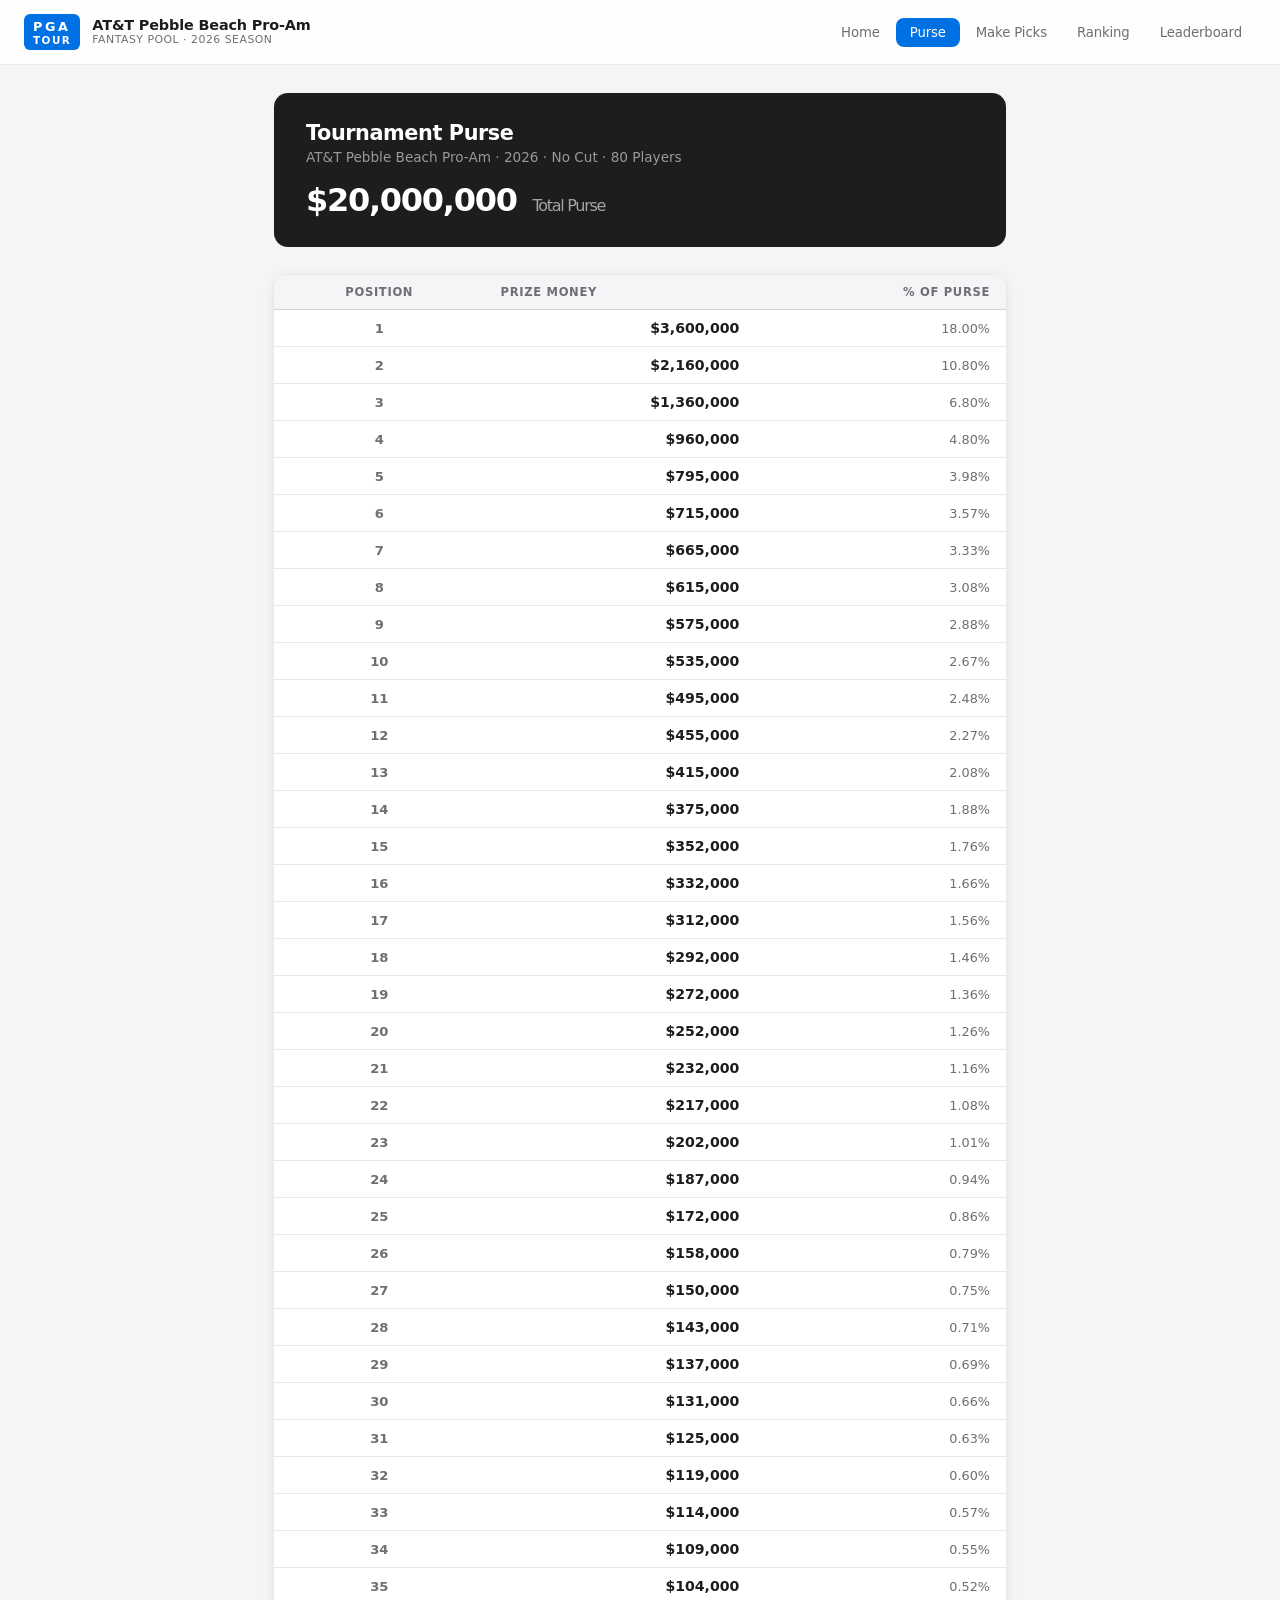
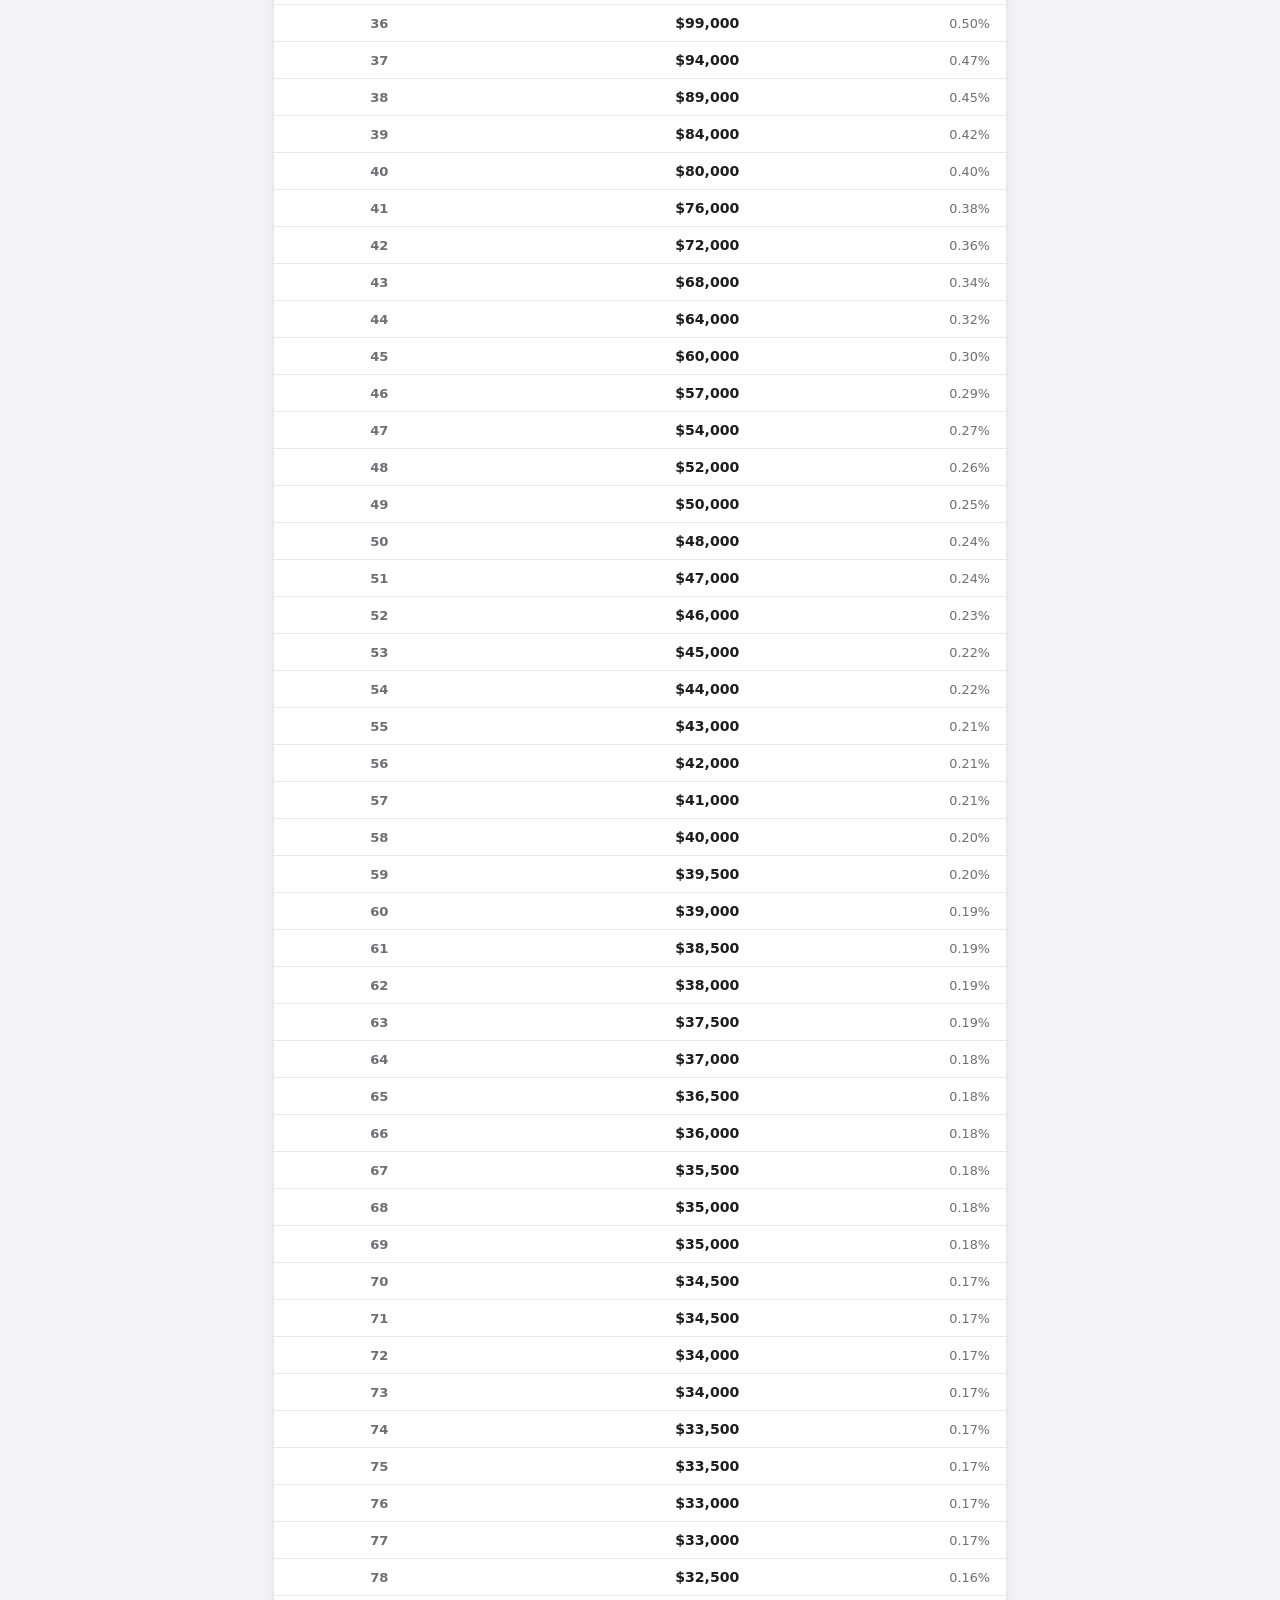
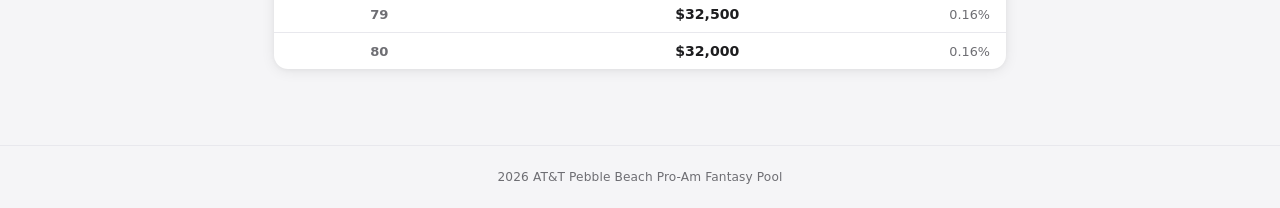
<file: purse.html>
<!DOCTYPE html>
<html lang="en">
<head>
  <meta charset="UTF-8">
  <meta name="viewport" content="width=device-width, initial-scale=1.0">
  <title>Tournament Purse · Masters Fantasy Pool 2026</title>
  <link rel="stylesheet" href="css/style.css?v=12">
  <style>
    .purse-wrap { max-width: 780px; margin: 0 auto; padding: 28px 24px; }

    .purse-hero {
      background: var(--navy);
      color: #fff; border-radius: var(--radius-lg);
      padding: 28px 32px; margin-bottom: 28px;
    }
    .purse-hero h2 { font-size: 1.3rem; font-weight: 700; letter-spacing: -0.02em; margin-bottom: 4px; }
    .purse-hero p  { font-size: 0.85rem; color: rgba(255,255,255,.55); }
    .purse-total   { margin-top: 16px; font-size: 2rem; font-weight: 800; letter-spacing: -0.04em; }
    .purse-total span { font-size: 1rem; font-weight: 500; opacity: .6; margin-left: 6px; }

    .purse-table-wrap {
      background: var(--card-bg); border-radius: var(--radius-lg);
      box-shadow: var(--shadow); overflow: hidden;
    }
    .purse-table { width: 100%; border-collapse: collapse; }
    .purse-table thead th {
      background: var(--bg); padding: 10px 16px;
      font-size: 0.72rem; font-weight: 600; text-transform: uppercase;
      letter-spacing: .06em; color: var(--text-muted);
      border-bottom: 1px solid var(--border); text-align: left;
    }
    .purse-table thead th.ctr { text-align: center; }
    .purse-table tbody tr {
      border-bottom: 1px solid var(--border-light);
      transition: background .12s;
    }
    .purse-table tbody tr:last-child { border-bottom: none; }
    .purse-table tbody tr:hover { background: rgba(0,113,227,.03); }
    .purse-table td { padding: 10px 16px; font-size: 0.88rem; }
    .purse-table td.pos-col {
      font-size: 0.82rem; font-weight: 700; color: var(--text-muted);
      width: 60px; text-align: center;
    }
    .purse-table td.prize-col {
      font-weight: 700; color: var(--navy); text-align: right; width: 120px;
      font-variant-numeric: tabular-nums;
    }
    .purse-table td.pct-col {
      text-align: right; width: 80px; color: var(--text-muted);
      font-size: 0.8rem; font-variant-numeric: tabular-nums;
    }

    .pos-num { font-size: 0.82rem; font-weight: 600; color: var(--text-muted); }
  </style>
</head>
<body>
<header>
  <div class="header-inner">
    <div class="pga-logo">
      <div class="pga-badge"><span>PGA</span>TOUR</div>
      <div class="t-logo-pill" id="tournamentBadge"></div>
      <div class="tournament-name">
        <div class="t-name" id="headerTName">AT&amp;T Pebble Beach Pro-Am</div>
        <div class="t-sub">FANTASY POOL · 2026 SEASON</div>
      </div>
    </div>
    <nav>
      <a href="index.html">Home</a>
      <a href="purse.html" class="active">Purse</a>
      <a href="picks.html">Make Picks</a>
      <a href="leaderboard.html">Ranking</a>
      <a href="admin.html" class="nav-admin">Leaderboard</a>
    </nav>
  </div>
</header>

<main class="purse-wrap">
  <div class="purse-hero">
    <h2>Tournament Purse</h2>
    <p id="purseSubtitle">Loading tournament info…</p>
    <div class="purse-total" id="purseTotal">— <span>Total Purse</span></div>
  </div>

  <div class="purse-table-wrap">
    <table class="purse-table">
      <thead>
        <tr>
          <th class="ctr">Position</th>
          <th>Prize Money</th>
          <th style="text-align:right">% of Purse</th>
        </tr>
      </thead>
      <tbody id="purseBody"></tbody>
    </table>
  </div>
</main>

<footer id="footerEl">2026 PGA Tour Fantasy Pool</footer>

<script src="js/data.js?v=6"></script>
<script src="js/livescores.js?v=11"></script>
<script>
(function () {
  function formatMoney(n) {
    return '$' + n.toLocaleString('en-US');
  }

  function loadMeta() {
    try { return JSON.parse(localStorage.getItem('golfpool_tournamentmeta') || 'null'); } catch(e) { return null; }
  }

  // Proportions from base PRIZE_TABLE (keyed to $20M Pebble Beach purse)
  const BASE_PURSE = TOURNAMENT.purse;
  const PROPORTIONS = {};
  Object.keys(PRIZE_TABLE).forEach(pos => {
    PROPORTIONS[pos] = PRIZE_TABLE[pos] / BASE_PURSE;
  });

  function getLivePurse() {
    const meta = loadMeta();
    return (meta && meta.purse) ? meta.purse : BASE_PURSE;
  }

  function updateHeader() {
    const meta = loadMeta();
    const name  = (meta && meta.name)  ? meta.name  : 'AT&T Pebble Beach Pro-Am';
    const purse = getLivePurse();
    const noCut = meta ? meta.noCut : TOURNAMENT.nocut;
    const nocut = noCut ? ' · No Cut' : '';
    const count = (meta && meta.cutCount && !noCut) ? meta.cutCount : Object.keys(PRIZE_TABLE).length;

    document.getElementById('headerTName').textContent = name;
    document.getElementById('purseSubtitle').textContent =
      name + ' · ' + TOURNAMENT.season + nocut + ' · ' + count + ' Players';
    document.getElementById('purseTotal').innerHTML =
      formatMoney(purse) + ' <span>Total Purse</span>';
    document.getElementById('footerEl').textContent = TOURNAMENT.season + ' ' + name + ' Fantasy Pool';

    const badge = document.getElementById('tournamentBadge');
    if (badge && meta && meta.name) {
      badge.textContent = meta.name.replace(/championship|tournament|pro-am/gi, '').trim();
      badge.style.display = 'block';
    }
  }

  function renderTable() {
    const livePurse = getLivePurse();
    const meta      = loadMeta();
    const noCut     = meta ? meta.noCut : TOURNAMENT.nocut;
    const maxPos    = (!noCut && meta && meta.cutCount) ? meta.cutCount : Object.keys(PRIZE_TABLE).length;
    const body      = document.getElementById('purseBody');
    body.innerHTML  = '';
    const positions = Object.keys(PRIZE_TABLE).map(Number).sort((a, b) => a - b).filter(p => p <= maxPos);

    positions.forEach(pos => {
      // Scale prize by actual purse; round to nearest $500
      const prize = Math.round((PROPORTIONS[pos] * livePurse) / 500) * 500;
      const pct   = ((prize / livePurse) * 100).toFixed(2);
      const tr    = document.createElement('tr');
      tr.innerHTML = `
        <td class="pos-col"><span class="pos-num">${pos}</span></td>
        <td class="prize-col">${formatMoney(prize)}</td>
        <td class="pct-col">${pct}%</td>
      `;
      body.appendChild(tr);
    });
  }

  updateHeader();
  renderTable();

  // Sync ESPN to get current tournament purse
  if (window.syncLiveScores) {
    syncLiveScores(() => {}).then(() => { updateHeader(); renderTable(); }).catch(() => {});
  }
}());
</script>
</body>
</html>
</file>
<file: css/style.css>
/* ============================================================
   PGA Golf Pool — Apple-inspired design
   System font · Clean whites · Apple blue #0071e3
   ============================================================ */

:root {
  --navy:         #1d1d1f;
  --navy-mid:     #3a3a3c;
  --blue:         #0071e3;
  --blue-light:   #e8f2fd;
  --att-blue:     #0071e3;
  --gold:         #0071e3;
  --gold-light:   #e8f2fd;
  --green:        #1a8a3c;
  --green-light:  #edf9f2;
  --red:          #ff3b30;
  --red-light:    #fff1f0;
  --white:        #ffffff;
  --bg:           #f5f5f7;
  --card-bg:      #ffffff;
  --border:       #d2d2d7;
  --border-light: #e8e8ed;
  --text:         #1d1d1f;
  --text-muted:   #6e6e73;
  --text-secondary: #424245;
  --shadow-sm:    0 1px 3px rgba(0,0,0,.05), 0 1px 2px rgba(0,0,0,.03);
  --shadow:       0 2px 14px rgba(0,0,0,.08), 0 1px 4px rgba(0,0,0,.04);
  --shadow-lg:    0 8px 28px rgba(0,0,0,.10), 0 2px 8px rgba(0,0,0,.06);
  --radius:       10px;
  --radius-lg:    14px;
  --radius-xl:    20px;
}

*, *::before, *::after { box-sizing: border-box; margin: 0; padding: 0; }

body {
  font-family: -apple-system, BlinkMacSystemFont, "SF Pro Text", "SF Pro Display", system-ui, sans-serif;
  font-size: 15px;
  background: var(--bg);
  color: var(--text);
  min-height: 100vh;
  -webkit-font-smoothing: antialiased;
  -moz-osx-font-smoothing: grayscale;
}
a { text-decoration: none; color: inherit; }

/* ── Header ─────────────────────────────────────────────── */
header {
  background: rgba(255,255,255,0.85);
  backdrop-filter: saturate(180%) blur(20px);
  -webkit-backdrop-filter: saturate(180%) blur(20px);
  color: var(--text);
  border-bottom: 1px solid rgba(0,0,0,.08);
  position: sticky; top: 0; z-index: 200;
}
.header-inner {
  max-width: 1280px; margin: 0 auto;
  padding: 0 24px;
  display: flex; align-items: center; justify-content: space-between;
  gap: 16px; flex-wrap: wrap; min-height: 64px;
}

/* PGA Logo badge */
.pga-logo { display: flex; align-items: center; gap: 12px; }
.pga-badge {
  background: var(--blue);
  color: var(--white);
  font-size: 0.65rem;
  font-weight: 700;
  letter-spacing: 1.5px;
  text-transform: uppercase;
  padding: 5px 9px 4px;
  border-radius: 6px;
  white-space: nowrap;
}
.pga-badge span { display: block; font-size: 0.8rem; letter-spacing: 2.5px; }
.tournament-name { line-height: 1.15; max-width: 220px; overflow: hidden; }
.tournament-name .t-name {
  font-size: 0.9rem;
  font-weight: 600;
  color: var(--text);
  letter-spacing: -0.01em;
  white-space: nowrap;
  overflow: hidden;
  text-overflow: ellipsis;
}
.tournament-name .t-sub {
  font-size: 0.68rem;
  color: var(--text-muted);
  font-weight: 500;
  letter-spacing: 0.5px;
  text-transform: uppercase;
}

nav { display: flex; gap: 2px; align-items: center; }
nav a {
  color: var(--text-muted);
  padding: 7px 14px; border-radius: 8px;
  font-size: 0.83rem; font-weight: 500;
  transition: background .18s, color .18s;
  white-space: nowrap; letter-spacing: -0.01em;
}
nav a:hover { background: rgba(0,0,0,.04); color: var(--text); }
nav a.active { background: var(--blue); color: var(--white); }

/* ── Buttons ─────────────────────────────────────────────── */
.btn {
  display: inline-flex; align-items: center; gap: 7px;
  padding: 10px 22px; border-radius: 980px;
  font-size: 0.875rem; font-weight: 500; border: none; cursor: pointer;
  transition: opacity .15s, filter .15s;
  white-space: nowrap; letter-spacing: -0.01em;
  font-family: inherit;
}
.btn:hover:not(:disabled) { filter: brightness(0.94); }
.btn:active { filter: brightness(0.88); }
.btn:disabled { opacity: .38; cursor: not-allowed; }
.btn-gold    { background: var(--blue); color: var(--white); font-weight: 500; }
.btn-navy    { background: var(--navy); color: var(--white); }
.btn-blue    { background: var(--blue); color: var(--white); }
.btn-ghost   { background: transparent; color: var(--navy); border: 1.5px solid var(--border); }
.btn-ghost:hover:not(:disabled) { border-color: var(--text-secondary); background: none; filter: none; }
.btn-danger  { background: var(--red); color: var(--white); }
.btn-sm      { padding: 7px 15px; font-size: 0.8rem; }
.btn-xs      { padding: 4px 10px; font-size: 0.74rem; }

/* ── Main ────────────────────────────────────────────────── */
main { max-width: 1280px; margin: 0 auto; padding: 28px 24px; }

/* ── Tournament Banner ───────────────────────────────────── */
.tourney-banner {
  background: var(--navy);
  border-radius: var(--radius-xl);
  padding: 40px 48px;
  color: var(--white);
  margin-bottom: 32px;
  position: relative; overflow: hidden;
}
.tourney-banner::before {
  content: '';
  position: absolute; top: 0; right: 0; bottom: 0; left: 0;
  background: linear-gradient(135deg, #2a2a2e 0%, #1d1d1f 60%, #111 100%);
}
.banner-content { position: relative; z-index: 1; }
.banner-logos {
  display: flex; align-items: center; gap: 18px; margin-bottom: 20px; flex-wrap: wrap;
}
.logo-pga {
  background: var(--blue);
  color: var(--white);
  font-weight: 700;
  font-size: 0.9rem;
  letter-spacing: 0.5px;
  padding: 7px 14px;
  border-radius: 8px;
  line-height: 1.15;
  text-align: center;
}
.logo-pga small { display: block; font-size: 0.58rem; letter-spacing: 2.5px; text-transform: uppercase; }
.logo-tournament {
  display: flex; flex-direction: column; line-height: 1.1;
}
.logo-tournament .lt-att  { font-size: 0.85rem; font-weight: 500; color: rgba(255,255,255,.5); }
.logo-tournament .lt-name { font-size: 1.3rem; font-weight: 600; color: var(--white); letter-spacing: -0.02em; }
.logo-tournament .lt-year { font-size: 0.75rem; color: rgba(255,255,255,.45); letter-spacing: 0.5px; }
.banner-content h2 {
  font-size: 2rem; font-weight: 700; margin-bottom: 8px;
  color: var(--white); letter-spacing: -0.03em;
}
.banner-content p { font-size: 0.95rem; color: rgba(255,255,255,.6); margin-bottom: 24px; }
.banner-stats { display: flex; gap: 32px; flex-wrap: wrap; }
.b-stat { text-align: center; }
.b-stat .bs-value { font-size: 1.3rem; font-weight: 700; color: rgba(255,255,255,.9); letter-spacing: -0.02em; }
.b-stat .bs-label { font-size: 0.68rem; color: rgba(255,255,255,.5); text-transform: uppercase; letter-spacing: .5px; margin-top: 2px; }
.banner-buttons { display: flex; gap: 10px; flex-wrap: wrap; margin-top: 28px; position: relative; z-index: 1; }

/* ── Section heading ─────────────────────────────────────── */
.section-heading {
  font-size: 1.1rem; font-weight: 600; color: var(--text); letter-spacing: -0.01em;
  margin-bottom: 16px;
  display: flex; align-items: center; gap: 12px;
}
.section-heading::after {
  content: ''; flex: 1; height: 1px;
  background: var(--border-light);
}

/* ── Stat strip ──────────────────────────────────────────── */
.stat-strip {
  display: grid; grid-template-columns: repeat(auto-fit, minmax(160px,1fr));
  gap: 12px; margin-bottom: 24px;
}
.stat-card {
  background: var(--card-bg); border-radius: var(--radius-lg);
  padding: 18px 20px; box-shadow: var(--shadow);
  border: 1px solid var(--border-light);
  text-align: center;
}
.stat-card .sc-value {
  font-size: 1.5rem; font-weight: 700; color: var(--text);
  line-height: 1; letter-spacing: -0.02em;
}
.stat-card .sc-label {
  font-size: 0.7rem; color: var(--text-muted); text-transform: uppercase;
  letter-spacing: .5px; margin-top: 5px;
}

/* ── Rule cards ──────────────────────────────────────────── */
.rules-grid { display: grid; grid-template-columns: repeat(auto-fit, minmax(240px,1fr)); gap: 14px; }
.rule-card {
  background: var(--card-bg); border-radius: var(--radius-lg);
  padding: 20px; box-shadow: var(--shadow);
  border: 1px solid var(--border-light);
}
.rule-card h3 { font-size: 0.88rem; font-weight: 600; color: var(--text); margin-bottom: 7px; }
.rule-card p  { font-size: 0.83rem; color: var(--text-muted); line-height: 1.6; }

/* ══ PICKS PAGE ═══════════════════════════════════════════ */
.picks-top {
  background: var(--card-bg);
  border-radius: var(--radius-lg);
  padding: 22px 26px; margin-bottom: 18px;
  box-shadow: var(--shadow-sm);
  border: 1px solid var(--border-light);
  display: flex; align-items: center; gap: 20px; flex-wrap: wrap;
  justify-content: space-between;
}
.picks-top-left h2 {
  font-size: 1.2rem; font-weight: 600; color: var(--text); letter-spacing: -0.02em;
}
.picks-top-left p  { font-size: 0.83rem; color: var(--text-muted); margin-top: 4px; }

.name-row { display: flex; align-items: center; gap: 10px; flex-wrap: wrap; }
.name-row label { font-weight: 500; font-size: 0.83rem; color: var(--white); white-space: nowrap; background: var(--blue); padding: 6px 13px; border-radius: 9px; }
.name-row input {
  padding: 8px 13px; border: 1.5px solid var(--blue); border-radius: 9px;
  font-size: 0.88rem; font-family: inherit; outline: none;
  transition: border-color .18s; min-width: 180px; color: var(--text);
  background: var(--white); box-shadow: 0 0 0 3px rgba(0,113,227,0.18);
}
.name-row input:focus { box-shadow: 0 0 0 3px rgba(0,113,227,0.28); }

/* Status bar */
.picks-status {
  display: flex; align-items: center; justify-content: space-between; flex-wrap: wrap; gap: 12px;
  background: var(--card-bg); border-radius: var(--radius);
  border: 1px solid var(--border-light);
  padding: 11px 18px; margin-bottom: 14px; box-shadow: var(--shadow-sm);
  position: sticky; top: 64px; z-index: 100;
}
.pick-count-label { font-weight: 600; font-size: 0.88rem; color: var(--text); }
.pick-count-num   { color: var(--blue); font-size: 1.2rem; font-weight: 700; }
.steps { display: flex; gap: 5px; }
.step-pill {
  padding: 4px 13px; border-radius: 980px;
  font-size: 0.75rem; font-weight: 500;
  background: var(--border-light); color: var(--text-muted);
  transition: background .25s, color .25s;
}
.step-pill.active { background: var(--blue); color: var(--white); }
.step-pill.done   { background: var(--green-light); color: var(--green); }

/* Tiebreaker prompt */
.tb-prompt {
  background: var(--blue-light); border: 1.5px solid rgba(0,113,227,.25);
  border-radius: var(--radius); padding: 13px 18px;
  font-size: 0.875rem; font-weight: 500; color: #004b9e;
  margin-bottom: 14px; display: none;
  animation: tbPulseIn .3s ease;
}
.tb-prompt.show { display: block; }
@keyframes tbPulseIn {
  0%   { transform: scale(.98); opacity: 0; }
  100% { transform: scale(1);   opacity: 1; }
}

/* Search / filter bar */
.filter-bar {
  display: flex; gap: 8px; align-items: center; flex-wrap: wrap;
  margin-bottom: 14px;
}
.filter-bar input {
  flex: 1; min-width: 200px;
  padding: 8px 13px; border: 1.5px solid var(--border); border-radius: 9px;
  font-size: 0.86rem; font-family: inherit; outline: none;
  background: var(--white); color: var(--text);
}
.filter-bar input:focus { border-color: var(--blue); }
.filter-bar select {
  padding: 8px 11px; border: 1.5px solid var(--border); border-radius: 9px;
  font-size: 0.84rem; font-family: inherit; outline: none; cursor: pointer;
  background: var(--white); color: var(--text);
}

/* Player grid */
.players-grid {
  display: grid;
  grid-template-columns: repeat(auto-fill, minmax(148px, 1fr));
  gap: 8px;
  margin-bottom: 24px;
}

/* Player card */
.player-card {
  background: var(--card-bg);
  border: 1.5px solid var(--border-light);
  border-radius: var(--radius);
  padding: 10px 10px 8px;
  position: relative;
  cursor: pointer;
  transition: border-color .18s, box-shadow .18s, transform .15s;
  user-select: none;
}
.player-card:hover { border-color: var(--blue); transform: translateY(-2px); box-shadow: var(--shadow); }
.player-card.selected { border-color: var(--blue); background: rgba(0,113,227,.04); }
.player-card.is-tiebreaker { border-color: var(--blue); background: var(--blue-light); box-shadow: 0 0 0 3px rgba(0,113,227,.12); }
.player-card.dimmed { opacity: .25; pointer-events: none; }
.player-card.tb-step:not(.selected):not(.is-tiebreaker) { opacity: .25; pointer-events: none; }
.player-card.missed-cut { opacity: .45; filter: grayscale(60%); pointer-events: none; border-color: var(--border); }
.player-card.missed-cut .card-select-btn { background: var(--border); color: var(--text-muted); cursor: not-allowed; }
.card-cut-badge { position: absolute; top: 8px; left: 8px; background: #8e8e93; color: #fff; font-size: 0.6rem; font-weight: 700; padding: 2px 6px; border-radius: 5px; letter-spacing: .5px; }
.player-card { position: relative; }

/* Cut line row in admin table */
.cut-line-row td { background: #f0f0f0; color: #6e6e73; font-size: 0.8rem; font-weight: 600; text-align: center; padding: 10px; letter-spacing: .5px; border-top: 2px dashed #c7c7cc; border-bottom: 2px dashed #c7c7cc; }
.missed-cut-row td { opacity: .55; }
.wd-row td { opacity: .5; background: #fff5f5; }

.card-pos   { font-size: 0.62rem; font-weight: 500; color: var(--text-muted); letter-spacing: .3px; margin-bottom: 2px; }
.card-name  { font-size: 0.78rem; font-weight: 600; color: var(--text); line-height: 1.2; margin-bottom: 2px; letter-spacing: -0.01em; }
.card-country { font-size: 0.66rem; color: var(--text-muted); }
.card-score { font-size: 0.95rem; font-weight: 700; margin: 3px 0 1px; letter-spacing: -0.02em; }
.card-score.under { color: #1a8a3c; }
.card-score.over  { color: var(--text-muted); }
.card-score.even  { color: var(--text-muted); }
.card-rounds { font-size: 0.65rem; color: var(--text-muted); margin-bottom: 2px; }
.card-prize  { font-size: 0.68rem; font-weight: 600; color: var(--green); }

/* SELECT BUTTON */
.card-select-btn {
  position: absolute; top: 9px; right: 9px;
  width: 24px; height: 24px;
  border-radius: 50%; border: none; cursor: pointer;
  display: flex; align-items: center; justify-content: center;
  font-size: 13px; font-weight: 600;
  background: var(--border-light); color: var(--text-muted);
  transition: background .18s, color .18s;
  z-index: 2; line-height: 1;
}
.card-select-btn:hover { background: var(--blue); color: var(--white); }
.player-card.selected      .card-select-btn { background: var(--blue); color: var(--white); }
.player-card.is-tiebreaker .card-select-btn { background: var(--blue); color: var(--white); }

/* Tiebreaker button */
.card-tb-btn {
  display: none; width: 100%; margin-top: 8px;
  padding: 5px 8px; border-radius: 8px;
  font-size: 0.7rem; font-weight: 500; font-family: inherit;
  border: 1.5px solid var(--border); background: transparent; color: var(--text-muted);
  cursor: pointer; transition: background .15s, color .15s, border-color .15s;
}
.card-tb-btn:hover { background: var(--blue-light); border-color: var(--blue); color: var(--blue); }
.card-tb-btn.active { background: var(--blue); color: var(--white); border-color: var(--blue); }

/* Tournament name badge */
.t-logo-pill {
  display: none !important;
  background: var(--bg);
  border: 1px solid var(--border);
  color: var(--text-muted);
  padding: 4px 10px;
  border-radius: 7px;
  font-size: 0.58rem;
  font-weight: 600;
  letter-spacing: .8px;
  text-transform: uppercase;
  white-space: nowrap;
  line-height: 1.35;
  text-align: center;
  max-width: 90px;
}

/* World ranking badge */
.card-world {
  position: absolute; top: 9px; left: 9px;
  font-size: 0.6rem; font-weight: 500; color: var(--text-muted);
}

/* ══ LEADERBOARD PAGE ═════════════════════════════════════ */
.lb-header {
  display: flex; align-items: center; justify-content: space-between;
  flex-wrap: wrap; gap: 14px; margin-bottom: 18px;
}
.lb-header h2 {
  font-size: 1.4rem; font-weight: 700; color: var(--text); letter-spacing: -0.03em;
}
.lb-controls  { display: flex; gap: 8px; align-items: center; flex-wrap: wrap; }

.round-badge {
  display: inline-flex; align-items: center;
  background: var(--blue-light); color: var(--blue);
  border: 1px solid rgba(0,113,227,.2);
  border-radius: 980px; padding: 4px 13px;
  font-size: 0.76rem; font-weight: 500;
}

/* Table */
.table-wrap {
  background: var(--card-bg); border-radius: var(--radius-lg);
  box-shadow: var(--shadow); overflow: hidden; overflow-x: auto;
  border: 1px solid var(--border-light);
}
table { width: 100%; border-collapse: collapse; min-width: 720px; }
thead { background: #f5f5f7; border-bottom: 1px solid var(--border); }
thead th {
  padding: 11px 14px; text-align: left;
  font-size: 0.72rem; font-weight: 600;
  text-transform: uppercase; letter-spacing: .4px;
  color: var(--text-muted); white-space: nowrap;
}
thead th.center { text-align: center; }
tbody tr { border-bottom: 1px solid var(--border-light); transition: background .1s; }
tbody tr:last-child { border-bottom: none; }
tbody tr:hover { background: rgba(0,0,0,.02); }
td { padding: 11px 14px; font-size: 0.86rem; vertical-align: middle; color: var(--text); }
td.center { text-align: center; }

.rank-cell        { font-size: 1.05rem; font-weight: 700; color: var(--text); text-align: center; width: 52px; }
.participant-cell { font-weight: 600; font-size: 0.9rem; color: var(--text); letter-spacing: -0.01em; }
.player-chip {
  display: inline-block;
  background: var(--bg); color: var(--text-secondary);
  border-radius: 8px; padding: 2px 8px;
  font-size: 0.73rem; font-weight: 500;
  margin: 2px 2px 2px 0; white-space: nowrap;
  border: 1px solid var(--border-light);
}
.player-chip.tb-chip {
  background: var(--blue-light); color: #004aad;
  border-color: rgba(0,113,227,.3);
}
.prize-cell {
  font-weight: 600; color: var(--green); font-size: 0.9rem; white-space: nowrap;
}
.best-round-cell { font-weight: 500; text-align: center; color: var(--text-muted); }
.tb-badge {
  display: inline-block;
  background: var(--blue-light); color: #004aad;
  border: 1px solid rgba(0,113,227,.3);
  border-radius: 5px; padding: 1px 6px;
  font-size: 0.65rem; font-weight: 600;
  margin-left: 5px; vertical-align: middle;
}
.delete-btn {
  background: none; border: 1px solid var(--border);
  color: var(--text-muted); border-radius: 7px;
  padding: 3px 9px; cursor: pointer; font-size: 0.73rem;
  transition: background .15s, color .15s, border-color .15s;
  font-family: inherit;
}
.delete-btn:hover { background: var(--red-light); color: var(--red); border-color: rgba(255,59,48,.35); }

.empty-state { text-align: center; padding: 56px 24px; color: var(--text-muted); }
.empty-state p { margin-bottom: 18px; font-size: 0.92rem; }

/* ══ ADMIN PAGE ══════════════════════════════════════════ */
.admin-grid {
  display: grid; grid-template-columns: 1fr 1fr; gap: 18px; margin-bottom: 24px;
}
.admin-card {
  background: var(--card-bg); border-radius: var(--radius-lg);
  padding: 22px; box-shadow: var(--shadow-sm);
  border: 1px solid var(--border-light);
}
.admin-card h3 { font-size: 0.95rem; font-weight: 600; color: var(--text); margin-bottom: 14px; }
.admin-table { width: 100%; border-collapse: collapse; }
.admin-table th {
  font-size: 0.72rem; text-transform: uppercase; letter-spacing: .4px;
  color: var(--text-muted); padding: 6px 8px; text-align: left;
  border-bottom: 1px solid var(--border);
}
.admin-table td { padding: 5px 8px; border-bottom: 1px solid var(--border-light); font-size: 0.84rem; }
.admin-table tr:last-child td { border-bottom: none; }
.score-input {
  width: 56px; padding: 4px 6px; border: 1.5px solid var(--border); border-radius: 7px;
  font-size: 0.84rem; font-family: inherit; text-align: center; outline: none;
}
.score-input:focus { border-color: var(--blue); }
.score-input.updated { border-color: var(--green); background: var(--green-light); }

/* Score status dots */
.score-dot { display: inline-block; width: 7px; height: 7px; border-radius: 50%; margin-right: 4px; }
.dot-played  { background: var(--green); }
.dot-pending { background: var(--border); }

/* ── Toast ─────────────────────────────────────────────── */
.toast {
  position: fixed; bottom: 28px; left: 50%;
  transform: translateX(-50%) translateY(80px);
  background: rgba(29,29,31,.95);
  backdrop-filter: blur(12px);
  -webkit-backdrop-filter: blur(12px);
  color: var(--white);
  padding: 12px 24px; border-radius: 980px;
  font-weight: 500; font-size: 0.875rem;
  box-shadow: 0 4px 20px rgba(0,0,0,.2); z-index: 999;
  transition: transform .28s cubic-bezier(.34,1.56,.64,1); white-space: nowrap;
  border: 1px solid rgba(255,255,255,.1);
}
.toast.show { transform: translateX(-50%) translateY(0); }
.toast.success { background: rgba(26,138,60,.96); border-color: rgba(255,255,255,.12); }
.toast.error   { background: rgba(255,59,48,.96); border-color: rgba(255,255,255,.12); }

/* ── Footer ────────────────────────────────────────────── */
footer {
  text-align: center; padding: 24px; color: var(--text-muted);
  font-size: 0.76rem; border-top: 1px solid var(--border-light);
  margin-top: 48px; letter-spacing: .01em;
}

/* ── Live indicator ────────────────────────────────────── */
.live-pill {
  display: inline-flex; align-items: center; gap: 6px;
  background: rgba(255,59,48,.08); color: var(--red);
  border: 1px solid rgba(255,59,48,.2); border-radius: 980px;
  padding: 4px 11px; font-size: 0.73rem; font-weight: 500;
}
.live-dot {
  width: 6px; height: 6px; border-radius: 50%;
  background: var(--red); animation: pulse 1.6s infinite;
}
@keyframes pulse {
  0%, 100% { opacity: 1; transform: scale(1); }
  50%       { opacity: 0.35; transform: scale(0.65); }
}

/* ── Score color helpers ───────────────────────────────── */
.score-under { color: #1a8a3c; }
.score-over  { color: var(--text-muted); }
.score-even  { color: var(--text-muted); }

/* ── Responsive ────────────────────────────────────────── */
@media (max-width: 768px) {
  .tourney-banner { padding: 28px 22px; }
  .tourney-banner .banner-content h2 { font-size: 1.4rem; }
  .header-inner { padding: 8px 16px; min-height: 56px; }
  nav a { padding: 6px 10px; font-size: 0.78rem; }
  main { padding: 18px 14px; }
  .players-grid { grid-template-columns: repeat(auto-fill, minmax(152px,1fr)); gap: 8px; }
  .admin-grid { grid-template-columns: 1fr; }
  table { min-width: 660px; }
  .picks-top { flex-direction: column; align-items: flex-start; }
}
@media (max-width: 480px) {
  .players-grid { grid-template-columns: repeat(2, 1fr); }
  .banner-buttons { flex-direction: column; }
  .banner-stats { gap: 20px; }
}
</file>
